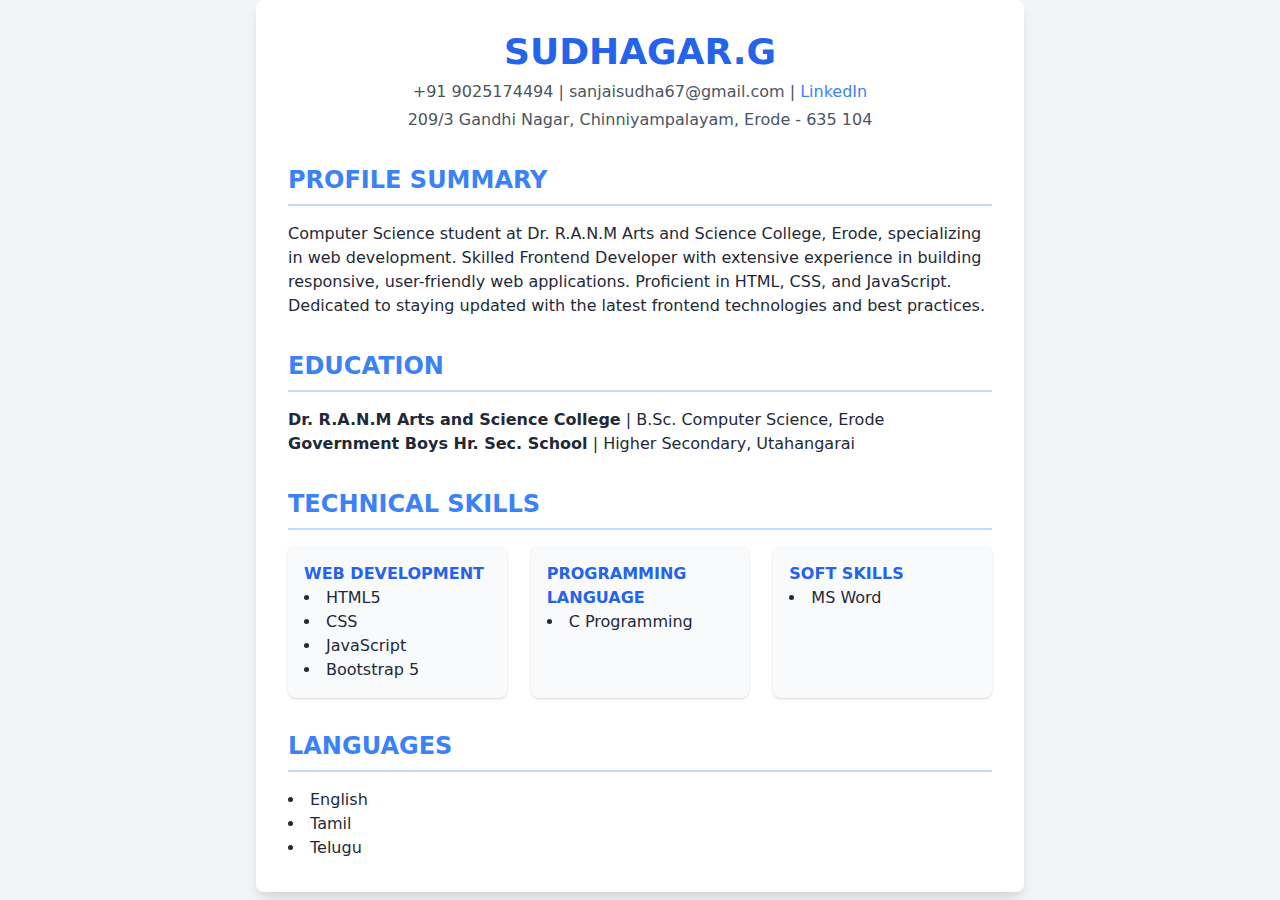
<file: Resume - Sudhagar G.html>
<!DOCTYPE html>
<!-- saved from url=(0066)file:///E:/sudhagar%201portpolio/personal%20project/practice.html# -->
<html lang="en"><head><meta http-equiv="Content-Type" content="text/html; charset=UTF-8">
    
    <meta name="viewport" content="width=device-width, initial-scale=1.0">
    <link href="./Resume - Sudhagar G_files/tailwind.min.css" rel="stylesheet">
    <title>Resume - Sudhagar G</title>
</head>
<body class="bg-gray-100 text-gray-800 font-sans">
    <div class="max-w-3xl mx-auto p-8 bg-white rounded-lg shadow-lg">
        <header class="text-center mb-8">
            <h1 class="text-4xl font-extrabold text-blue-600">SUDHAGAR.G</h1>
            <p class="mt-2 text-gray-600">+91 9025174494 | sanjaisudha67@gmail.com | <a href="#https://www.linkedin.com/in/sudha-gar-665595293" class="text-blue-500">LinkedIn</a></p>
            <p class="mt-1 text-gray-600">209/3 Gandhi Nagar, Chinniyampalayam, Erode - 635 104</p>
        </header>

        <section class="mb-8">
            <h2 class="text-2xl font-semibold text-blue-500 border-b-2 border-blue-200 pb-2 mb-4">PROFILE SUMMARY</h2>
            <p>Computer Science student at Dr. R.A.N.M Arts and Science College, Erode, specializing in web development. Skilled Frontend Developer with extensive experience in building responsive, user-friendly web applications. Proficient in HTML, CSS, and JavaScript. Dedicated to staying updated with the latest frontend technologies and best practices.</p>
        </section>

        <section class="mb-8">
            <h2 class="text-2xl font-semibold text-blue-500 border-b-2 border-blue-200 pb-2 mb-4">EDUCATION</h2>
            <p><strong>Dr. R.A.N.M Arts and Science College</strong> | B.Sc. Computer Science, Erode</p>
            <p><strong>Government Boys Hr. Sec. School</strong> | Higher Secondary, Utahangarai</p>
        </section>

        <section class="mb-8">
            <h2 class="text-2xl font-semibold text-blue-500 border-b-2 border-blue-200 pb-2 mb-4">TECHNICAL SKILLS</h2>
            <div class="grid grid-cols-1 md:grid-cols-3 gap-6">
                <div class="p-4 bg-gray-50 rounded-lg shadow">
                    <h3 class="font-semibold text-blue-600">WEB DEVELOPMENT</h3>
                    <ul class="list-disc list-inside">
                        <li>HTML5</li>
                        <li>CSS</li>
                        <li>JavaScript</li>
                        <li>Bootstrap 5</li>
                    </ul>
                </div>
                <div class="p-4 bg-gray-50 rounded-lg shadow">
                    <h3 class="font-semibold text-blue-600">PROGRAMMING LANGUAGE</h3>
                    <ul class="list-disc list-inside">
                        <li>C Programming</li>
                    </ul>
                </div>
                <div class="p-4 bg-gray-50 rounded-lg shadow">
                    <h3 class="font-semibold text-blue-600">SOFT SKILLS</h3>
                    <ul class="list-disc list-inside">
                        <li>MS Word</li>
                    </ul>
                </div>
            </div>
        </section>

        <section>
            <h2 class="text-2xl font-semibold text-blue-500 border-b-2 border-blue-200 pb-2 mb-4">LANGUAGES</h2>
            <ul class="list-disc list-inside">
                <li>English</li>
                <li>Tamil</li>
                <li>Telugu</li>
            </ul>
        </section>
    </div>


</body></html>
</file>
